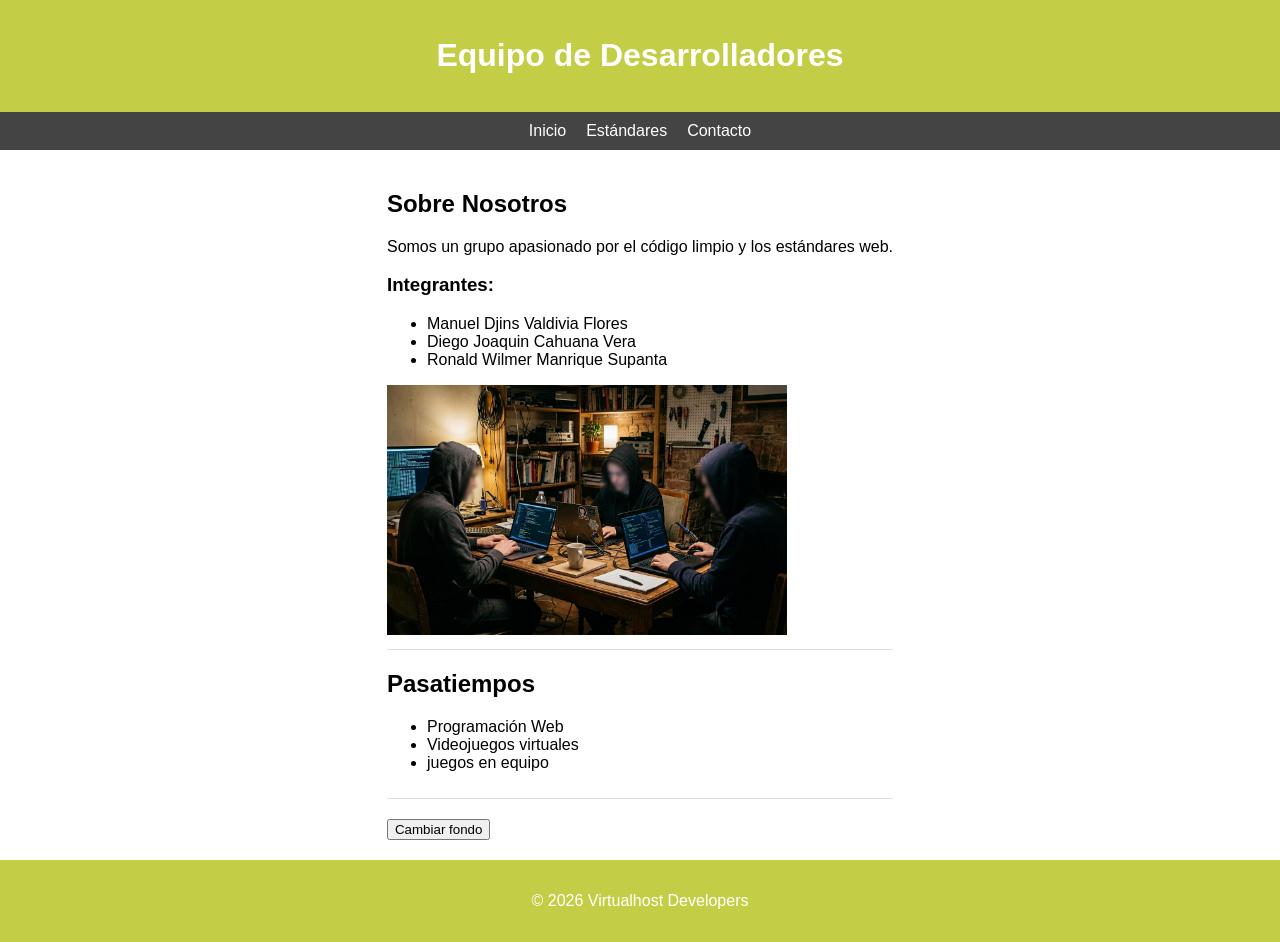
<file: webapp/index.html>
<!DOCTYPE html>
<html lang="es">
<head>
    <meta charset="UTF-8">
    <title>Desarrolladores - Inicio</title>
    <link rel="stylesheet" href="style.css">
</head>
<body>
    <header><h1>Equipo de Desarrolladores</h1></header>
    <nav>
        <a href="index.html">Inicio</a>
        <a href="webstandards.html">Estándares</a>
        <a href="contact.html">Contacto</a>
    </nav>
    <main>
        <section>
            <h2>Sobre Nosotros</h2>
            <p>Somos un grupo apasionado por el código limpio y los estándares web.</p>
            <h3>Integrantes:</h3>
            <ul>
                <li>Manuel Djins Valdivia Flores</li>
                <li>Diego Joaquin Cahuana Vera</li>
                <li>Ronald Wilmer Manrique Supanta</li>
            </ul>
            <img src="WhatsApp Image 2026-04-16 at 8.04.54 AM.jpeg" width="400" height="250" alt="Foto de equipo">
        </section>
        <section>
            <h2>Pasatiempos</h2>
            <ul>
                <li>Programación Web</li>
                <li>Videojuegos virtuales</li>
                <li>juegos en equipo</li>
            </ul>
        </section>
        <button id="btnColor">Cambiar fondo</button>
    </main>
    <footer><p>&copy; 2026 Virtualhost Developers</p></footer>
    <script src="script.js"></script>
</body>
</html>
</file>
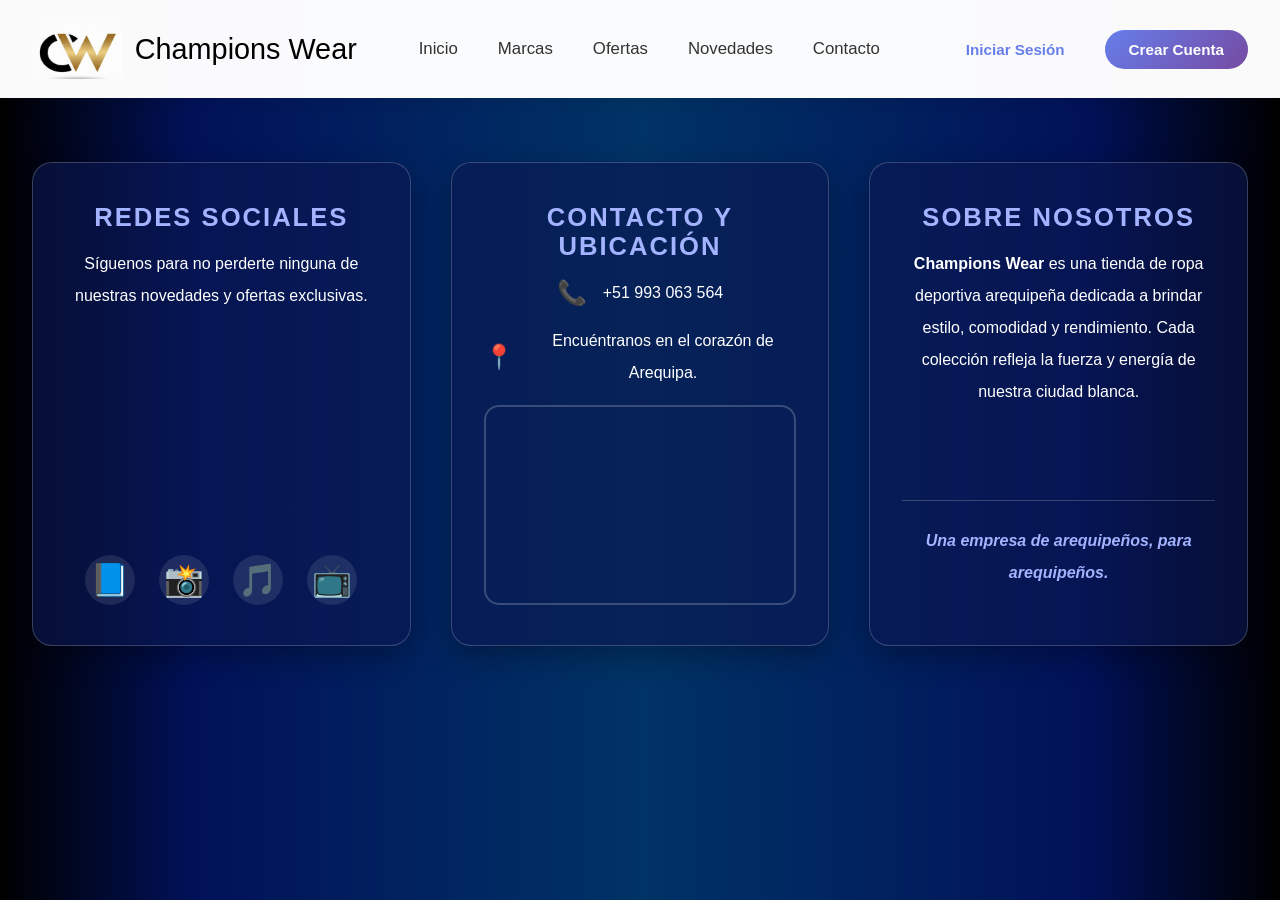
<file: developers/contacto.html>
<!DOCTYPE html>
<html lang="en">
<head>
    <meta charset="UTF-8">
    <meta name="viewport" content="width=device-width, initial-scale=1.0">
    <title>Contactos</title>
    <link rel="stylesheet" href="contactoCSS.css">
</head>
<body>
    <header>
        <div class="nav-container">
            <a href="#" class="logo">
                <div class="logo-icon"><img src="logo.png"></div>
                    Champions Wear
            </a>
            
            <nav>
                <ul>
                    <li><a href="#inicio"><a href="index.html">Inicio</a></a></li>
                    <li><a href="#marcas"><a href="marcas.html">Marcas</a></a></li>
                    <li><a href="#ofertas"><a href="ofertas.html">Ofertas</a></a></li>
                    <li><a href="#novedades"><a href="novedades.html">Novedades</a></a></li>
                    <li><a href="#contacto"><a href="contacto.html">Contacto</a></a></li>
                </ul>
            </nav>

            <div class="user-actions">
                <button class="btn-login" onclick="window.location.href='inicioSesion.html'">Iniciar Sesión</button>
                <button class="btn-signup" onclick="window.location.href='creaCuenta.html'">Crear Cuenta</button>
            </div>
        </div>
    </header>
    <main>
    <div class="contenedor-1">
        <div class="item">
            <h1>REDES SOCIALES</h1>
            <p>Síguenos para no perderte ninguna de nuestras novedades y ofertas exclusivas.</p>
            <ul class="social-lista">
                <li><a href="#" aria-label="Facebook">📘</a></li>
                <li><a href="#" aria-label="Instagram">📸</a></li>
                <li><a href="#" aria-label="Tiktok">🎵</a></li>
                <li><a href="#" aria-label="Youtube">📺</a></li>
            </ul>
        </div>

        <div class="item">
            <h1>CONTACTO Y UBICACIÓN</h1>
            <div class="contact-info">
                <span class="icon">📞</span>
                <p>+51 993 063 564</p>
            </div>
            <div class="contact-info">
                <span class="icon">📍</span>
                <p>Encuéntranos en el corazón de Arequipa.</p>
            </div>
            <div class="map-container">
                <iframe 
                    src="https://www.google.com/maps/embed?pb=!1m18!1m12!1m3!1d122490.89311142953!2d-71.59325883852538!3d-16.40396016301777!2m3!1f0!2f0!3f0!3m2!1i1024!2i768!4f13.1!3m3!1m2!1s0x91424a487785b9b3%3A0x13a216536b6a2c20!2sArequipa!5e0!3m2!1ses-419!2spe!4v1668143219803!5m2!1ses-419!2spe" 
                    width="100%" 
                    height="100%" 
                    style="border:0;" 
                    allowfullscreen="" 
                    loading="lazy" 
                    referrerpolicy="no-referrer-when-downgrade">
                </iframe>
            </div>
        </div>

        <div class="item">
            <h1>SOBRE NOSOTROS</h1>
            <p>
                <b>Champions Wear</b> es una tienda de ropa deportiva arequipeña dedicada a brindar estilo, comodidad y rendimiento. Cada colección refleja la fuerza y energía de nuestra ciudad blanca.
            </p>
            <p class="tagline">
                Una empresa de arequipeños, para arequipeños.
            </p>
        </div>
    </div>
</main>

    
</body>
</html>
</file>
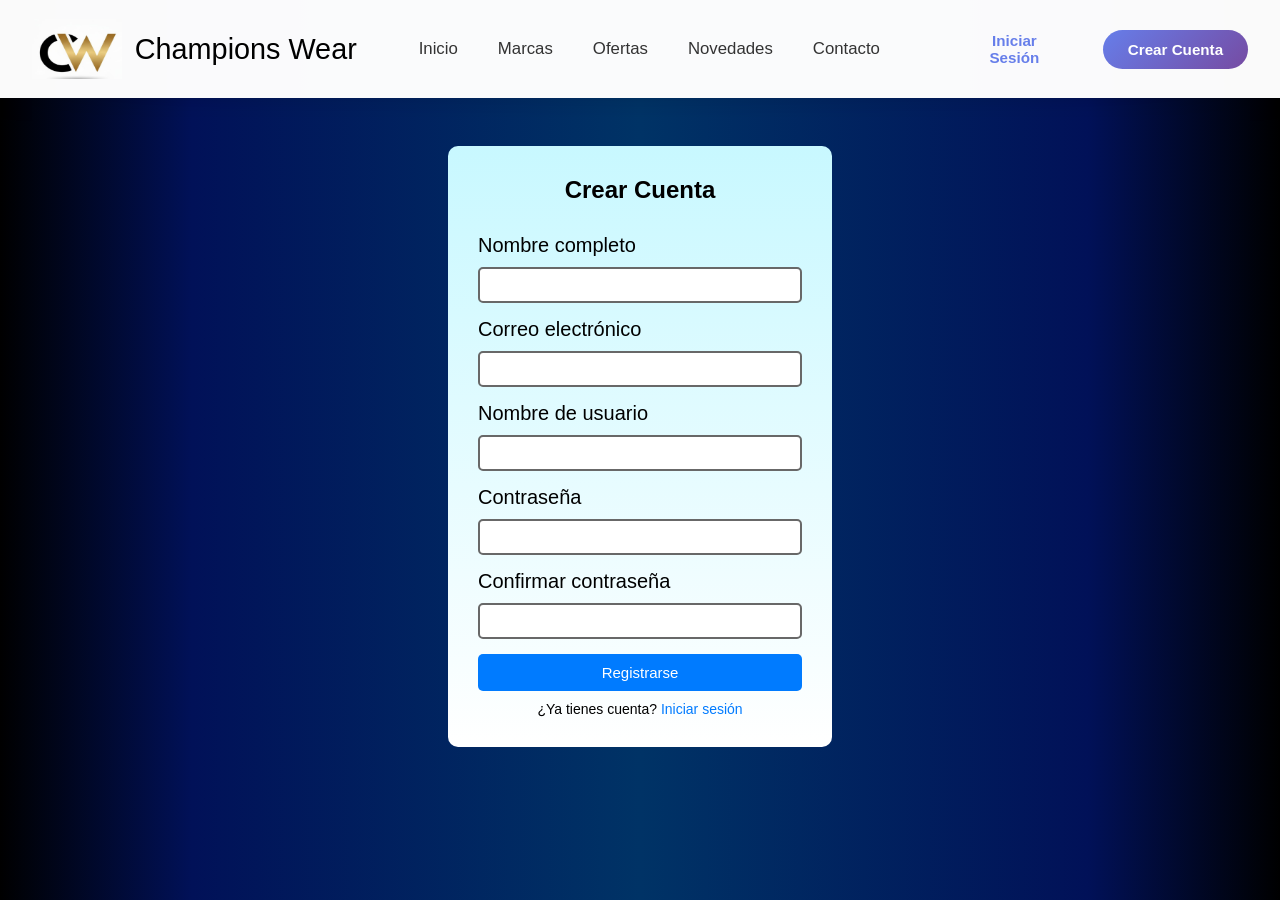
<file: developers/creaCuenta.html>
<!DOCTYPE html>
<html lang="es">
<head>
    <meta charset="UTF-8">
    <meta name="viewport" content="width=device-width, initial-scale=1.0">
    <title>Crear Cuenta</title>
    <link rel="stylesheet" href="styles-form.css">
</head>
<body>
    <header>
        <div class="nav-container">
            <a href="index.html" class="logo">
                <div class="logo-icon"><img src="logo.png"></div>
                    Champions Wear
            </a>
            <nav>
                <ul>
                    <li><a href="#inicio"><a href="index.html">Inicio</a></a></li>
                    <li><a href="#marcas"><a href="marcas.html">Marcas</a></a></li>
                    <li><a href="#ofertas"><a href="ofertas.html">Ofertas</a></a></li>
                    <li><a href="#novedades"><a href="novedades.html">Novedades</a></a></li>
                    <li><a href="#contacto"><a href="contacto.html">Contacto</a></a></li>
                </ul>
            </nav>
            <div class="user-actions">
                <button class="btn-login" onclick="window.location.href='inicioSesion.html'">Iniciar Sesión</button>
                <button class="btn-signup" onclick="window.location.href='creaCuenta.html'">Crear Cuenta</button>
            </div>
        </div>
    </header>

    <main class="main-container">
        <div class="login-container">
            <h2>Crear Cuenta</h2>
            <form id="registerForm">
            <div class="form-group">
                <label for="nombre">Nombre completo</label>
                <input type="text" id="nombre" name="nombre" required>
            </div>

            <div class="form-group">
                <label for="email">Correo electrónico</label>
                <input type="email" id="email" name="email" required>
            </div>

            <div class="form-group">
                <label for="usuario">Nombre de usuario</label>
                <input type="text" id="usuario" name="usuario" required>
            </div>

            <div class="form-group">
                <label for="password">Contraseña</label>
                <input type="password" id="password" name="password" required>
            </div>

            <div class="form-group">
                <label for="confirmPassword">Confirmar contraseña</label>
                <input type="password" id="confirmPassword" name="confirmPassword" required>
            </div>

            <button type="submit">Registrarse</button>
            </form>

            <p class="link-text">¿Ya tienes cuenta? <a href="inicioSesion.html">Iniciar sesión</a></p>
        </div>
        
    </main>
</body>
</html>
</file>
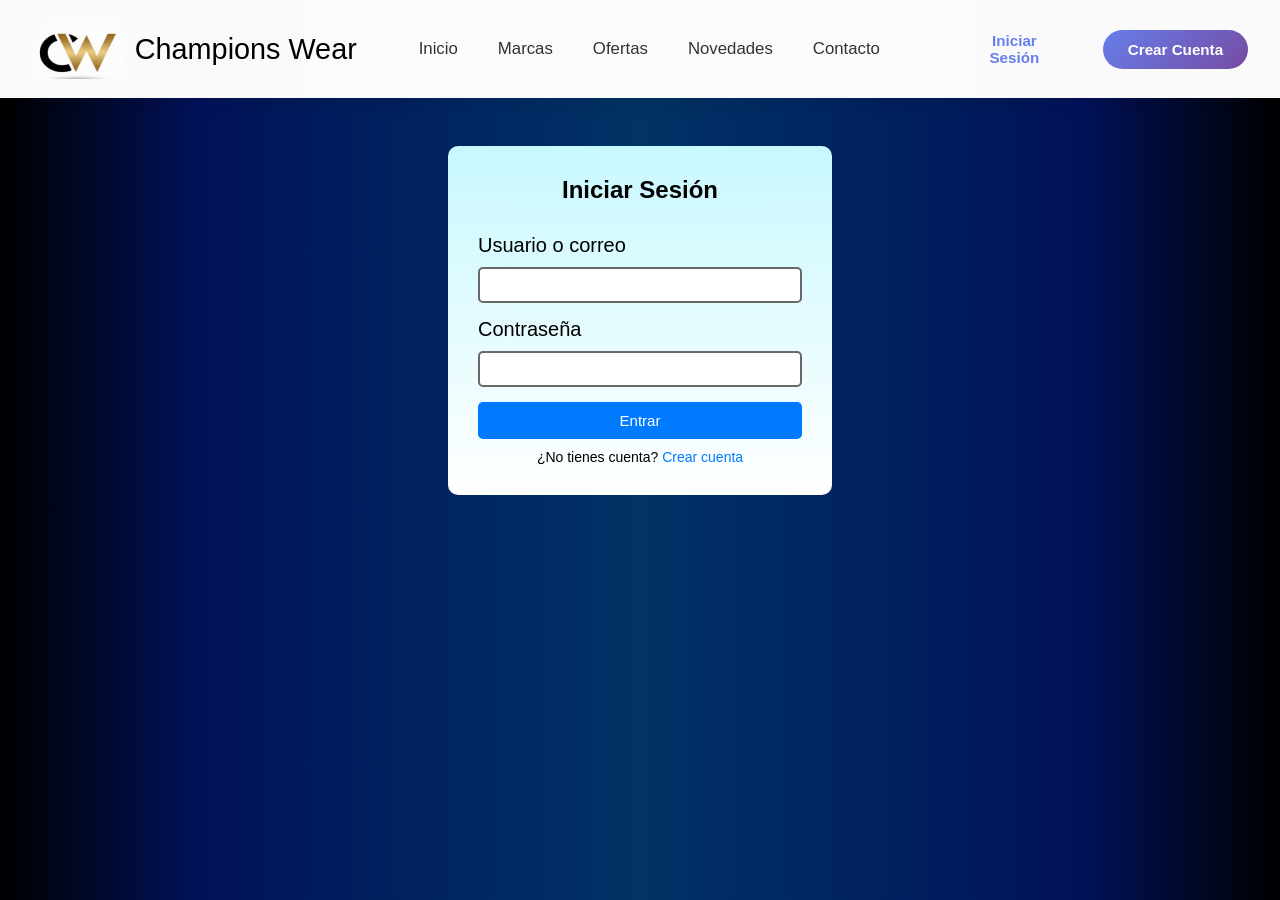
<file: developers/inicioSesion.html>
<!DOCTYPE html>
<html lang="es">
<head>
    <meta charset="UTF-8">
    <meta name="viewport" content="width=device-width, initial-scale=1.0">
    <title>Iniciar sesion</title>
    <link rel="stylesheet" href="styles-form.css">
</head>
<body>
    <header>
        <div class="nav-container">
            <a href="index.html" class="logo">
                <div class="logo-icon"><img src="logo.png"></div>
                    Champions Wear
            </a>
            <nav>
                <ul>
                    <li><a href="#inicio"><a href="index.html">Inicio</a></a></li>
                    <li><a href="#marcas"><a href="marcas.html">Marcas</a></a></li>
                    <li><a href="#ofertas"><a href="ofertas.html">Ofertas</a></a></li>
                    <li><a href="#novedades"><a href="novedades.html">Novedades</a></a></li>
                    <li><a href="#contacto"><a href="contacto.html">Contacto</a></a></li>
                </ul>
            </nav>
            <div class="user-actions">
                <button class="btn-login" onclick="window.location.href='inicioSesion.html'">Iniciar Sesión</button>
                <button class="btn-signup" onclick="window.location.href='creaCuenta.html'">Crear Cuenta</button>
            </div>
        </div>
    </header>

    <main class="main-container">
        <div class="login-container">
            <h2>Iniciar Sesión</h2>
            <form id="loginForm">
            <div class="form-group">
                <label for="usuario">Usuario o correo</label>
                <input type="text" id="usuario" name="usuario" required>
            </div>

            <div class="form-group">
                <label for="password">Contraseña</label>
                <input type="password" id="password" name="password" required>
            </div>

            <button type="submit">Entrar</button>
            </form>

            <p class="link-text">¿No tienes cuenta? <a href="creaCuenta.html">Crear cuenta</a></p>
        </div>
        
    </main>
</body>
</html>
</file>
<file: webapp/style.css>
/* Estilos básicos y posicionamiento */
body {
    font-family: Arial, sans-serif;
    margin: 0;
    display: flex;
    flex-direction: column;
    min-height: 100vh;
}

header, footer {
    background-color: #bfc937ec;
    color: white;
    text-align: center;
    padding: 1rem;
}

nav {
    background-color: #444;
    display: flex;
    justify-content: center;
    gap: 20px;
    padding: 10px;
}

nav a { 
    color: white; text-decoration: none; 
}

main {
    flex: 1;
    padding: 20px;
    max-width: 800px;
    margin: auto;
}

section { 
    margin-bottom: 20px; border-bottom: 1px solid #ddd; padding-bottom: 10px; 
}
</file>
<file: developers/contactoCSS.css>
/* --- ESTILOS PRINCIPALES --- */

* {
            margin: 0;
            padding: 0;
            box-sizing: border-box;
        }

        body {
            font-family: 'Segoe UI', Tahoma, Geneva, Verdana, sans-serif;
            background: linear-gradient(to right, #000 0%, #011158 15%, #003366 50%, #011158 85%, #000 100%);
            min-height: 100vh;
        }

        /* Header */
        header {
            background: rgba(255, 255, 255, 0.98);
            box-shadow: 0 4px 20px rgba(0, 0, 0, 0.1);
            position: sticky;
            top: 0;
            z-index: 1000;
        }

        

        .nav-container {
            max-width: 1400px;
            margin: 0 auto;
            display: flex;
            justify-content: space-between;
            align-items: center;
            padding: 1.2rem 2rem;
        }

        .logo {
            display: flex;
            align-items: center;
            gap: 0.8rem;
            font-family:Impact, cursive, 'Arial Narrow Bold', sans-serif;
            font-size: 1.8rem;
            color: #000000;
            text-decoration: none;
            transition: transform 0.3s ease;
        }

        .logo:hover {
            transform: scale(1.05);
        }

        .logo-icon img{
            width: 90px;
            height: 60px;
            display: flex;
            align-items: center;
            justify-content: center;
            color: white;
            font-size: 1.5rem;
        }


        nav ul {
            display: flex;
            list-style: none;
            gap: 2.5rem;
            align-items: flex-start;
        }

        nav ul li a {
            text-decoration: none;
            color: #333;
            font-weight: 500;
            font-size: 1.05rem;
            transition: all 0.3s ease;
            position: relative;
        }

        nav ul li a::after {
            content: '';
            position: absolute;
            bottom: -5px;
            left: 0;
            width: 0;
            height: 2px;
            background: #667eea;
            transition: width 0.3s ease;
        }

        nav ul li a:hover {
            color: #667eea;
        }

        nav ul li a:hover::after {
            width: 100%;
        }

        .user-actions {
            display: flex;
            gap: 1rem;
            align-items: center;
        }

        .user-actions button {
            padding: 0.7rem 1.5rem;
            border: none;
            border-radius: 25px;
            font-weight: 600;
            cursor: pointer;
            transition: all 0.3s ease;
            font-size: 0.95rem;
        }

        .btn-login {
            background: transparent;
            color: #667eea;
            border: 2px solid #667eea;
        }

        .btn-login:hover {
            background: #667eea;
            color: white;
        }

        .btn-signup {
            background: linear-gradient(135deg, #667eea, #764ba2);
            color: white;
        }

        .btn-signup:hover {
            transform: translateY(-2px);
            box-shadow: 0 5px 15px rgba(102, 126, 234, 0.4);
        }
.contenedor-1 {
    display: grid;
    grid-template-columns: repeat(auto-fit, minmax(320px, 1fr));
    gap: 2.5rem;
    padding: 4rem 2rem;
    max-width: 1400px;
    margin: 0 auto;
}

.item {
    background: rgba(10, 24, 80, 0.6);
    color: white;
    text-align: center;
    border-radius: 20px;
    padding: 2.5rem 2rem;
    border: 1px solid rgba(255, 255, 255, 0.2);
    box-shadow: 0 10px 30px rgba(0, 0, 0, 0.3);
    display: flex;
    flex-direction: column;
}

.item:hover {
    transform: translateY(-10px) scale(1.02);
    box-shadow: 0 20px 40px rgba(0, 0, 0, 0.4);
}

.item h1 {
    font-size: 1.6rem;
    margin-bottom: 1rem;
    letter-spacing: 2px;
    color: #a3b3ff;
}

.item p {
    font-size: 1rem;
    line-height: 2; 
    margin-bottom: 1rem;
}

.social-lista {
    list-style: none;
    padding: 0;
    display: flex;
    justify-content: center;
    gap: 1.5rem;
    margin-top: auto;
}

.social-lista li a {
    display: flex;
    align-items: center;
    justify-content: center;
    width: 50px;
    height: 50px;
    font-size: 2rem;
    color: white;
    text-decoration: none;
    background: rgba(255, 255, 255, 0.1);
    border-radius: 50%;
    transition: background 0.3s ease, transform 0.3s ease;
}

.social-lista li a:hover {
    background: #667eea;
    transform: scale(1.2) rotate(10deg);
}

.contact-info {
    display: flex;
    align-items: center;
    justify-content: center;
    gap: 1rem;
    margin-bottom: 1rem;
}
.contact-info .icon {
    font-size: 1.5rem;
}
.contact-info p {
    margin: 0;
}

.map-container {
    width: 100%;
    height: 200px; 
    border-radius: 15px;
    overflow: hidden; 
    margin-top: auto; 
    border: 2px solid rgba(255, 255, 255, 0.2);
}

.tagline {
    font-style: italic;
    font-weight: 600;
    color: #a3b3ff;
    border-top: 1px solid rgba(255, 255, 255, 0.2);
    padding-top: 1.5rem;
    margin-top: auto;
    margin-bottom: 0;
}
</file>
<file: developers/styles-form.css>
*{    
    margin: 0;
    padding: 0;
    box-sizing: border-box;
}

body {
    font-family: 'Segoe UI', Tahoma, Geneva, Verdana, sans-serif;
    background: linear-gradient(to right, #000 0%, #011158 15%, #003366 50%, #011158 85%, #000 100%);
    min-height: 100vh;
}

/* Header */
header {
    background: rgba(255, 255, 255, 0.98);
    box-shadow: 0 4px 20px rgba(0, 0, 0, 0.1);
    position: sticky;
    top: 0;
    z-index: 1000;
}



.nav-container {
    max-width: 1400px;
    margin: 0 auto;
    display: flex;
    justify-content: space-between;
    align-items: center;
    padding: 1.2rem 2rem;
}

.logo {
    display: flex;
    align-items: center;
    gap: 0.8rem;
    font-family:Impact, cursive, 'Arial Narrow Bold', sans-serif;
    font-size: 1.8rem;
    color: #000000;
    text-decoration: none;
    transition: transform 0.3s ease;
}

.logo:hover {
    transform: scale(1.05);
}

.logo-icon img{
    width: 90px;
    height: 60px;
    display: flex;
    align-items: center;
    justify-content: center;
    color: white;
    font-size: 1.5rem;
}

nav ul {
    display: flex;
    list-style: none;
    gap: 2.5rem;
    align-items: first baseline;
}

nav ul li a {
    text-decoration: none;
    color: #333;
    font-weight: 500;
    font-size: 1.05rem;
    transition: all 0.3s ease;
    position: relative;
}

nav ul li a::after {
    content: '';
    position: absolute;
    bottom: -5px;
    left: 0;
    width: 0;
    height: 2px;
    background: #667eea;
    transition: width 0.3s ease;
}

nav ul li a:hover {
    color: #667eea;
}

nav ul li a:hover::after {
    width: 100%;
}

.user-actions {
    display: flex;
    gap: 1rem;
    align-items: center;
}

.user-actions button {
    padding: 0.7rem 1.5rem;
    border: none;
    border-radius: 25px;
    font-weight: 600;
    cursor: pointer;
    transition: all 0.3s ease;
    font-size: 0.95rem;
}

.btn-login {
    background: transparent;
    color: #667eea;
    border: 2px solid #667eea;
}

.btn-login:hover {
    background: #667eea;
    color: white;
}

.btn-signup {
    background: linear-gradient(135deg, #667eea, #764ba2);
    color: white;
}

.btn-signup:hover {
    transform: translateY(-2px);
    box-shadow: 0 5px 15px rgba(102, 126, 234, 0.4);
}

/* Contenido Main */
.main-container {
    max-width: 1345px;
    margin: 3rem auto;
    padding: 0 2rem;
    width: 80%;
    height: 90%;
    justify-content: center;
    align-items: center;
    display: flex;
}

/*Form*/
.login-container {
    background: linear-gradient(#c8f8ff,#ffffff);
    padding: 30px;
    border-radius: 10px;
    width: 40%;
    height: 90%;
}

h2 {
    text-align: center;
    margin-bottom: 30px;
    font-family: 'Lucida Sans', 'Lucida Sans Regular', 'Lucida Grande', 'Lucida Sans Unicode', Geneva, Verdana, sans-serif;
}

.form-group {
    margin-bottom: 15px;
}

label {
    display: block;
    margin-bottom: 10px;
    font-size: 20px;
    font-family: 'Lucida Sans', 'Lucida Sans Regular', 'Lucida Grande', 'Lucida Sans Unicode', Geneva, Verdana, sans-serif;
}

input {
    width: 100%;
    padding: 8px;
    border: 2px solid #686868;
    background-color:#ffffff;
    border-radius: 5px;
    font-size: 14px;
}

button {
    width: 100%;
    padding: 10px;
    background-color: #007bff;
    color: white;
    border: none;
    border-radius: 5px;
    font-size: 15px;
    cursor: pointer;
}

button:hover {
    background-color: #0056b3;
}


.link-text {
    text-align: center;
    font-size: 14px;
    margin-top: 10px;
}

.link-text a {
    color: #007bff;
    text-decoration: none;
}

.link-text a:hover {
    text-decoration: underline;
}
</file>
